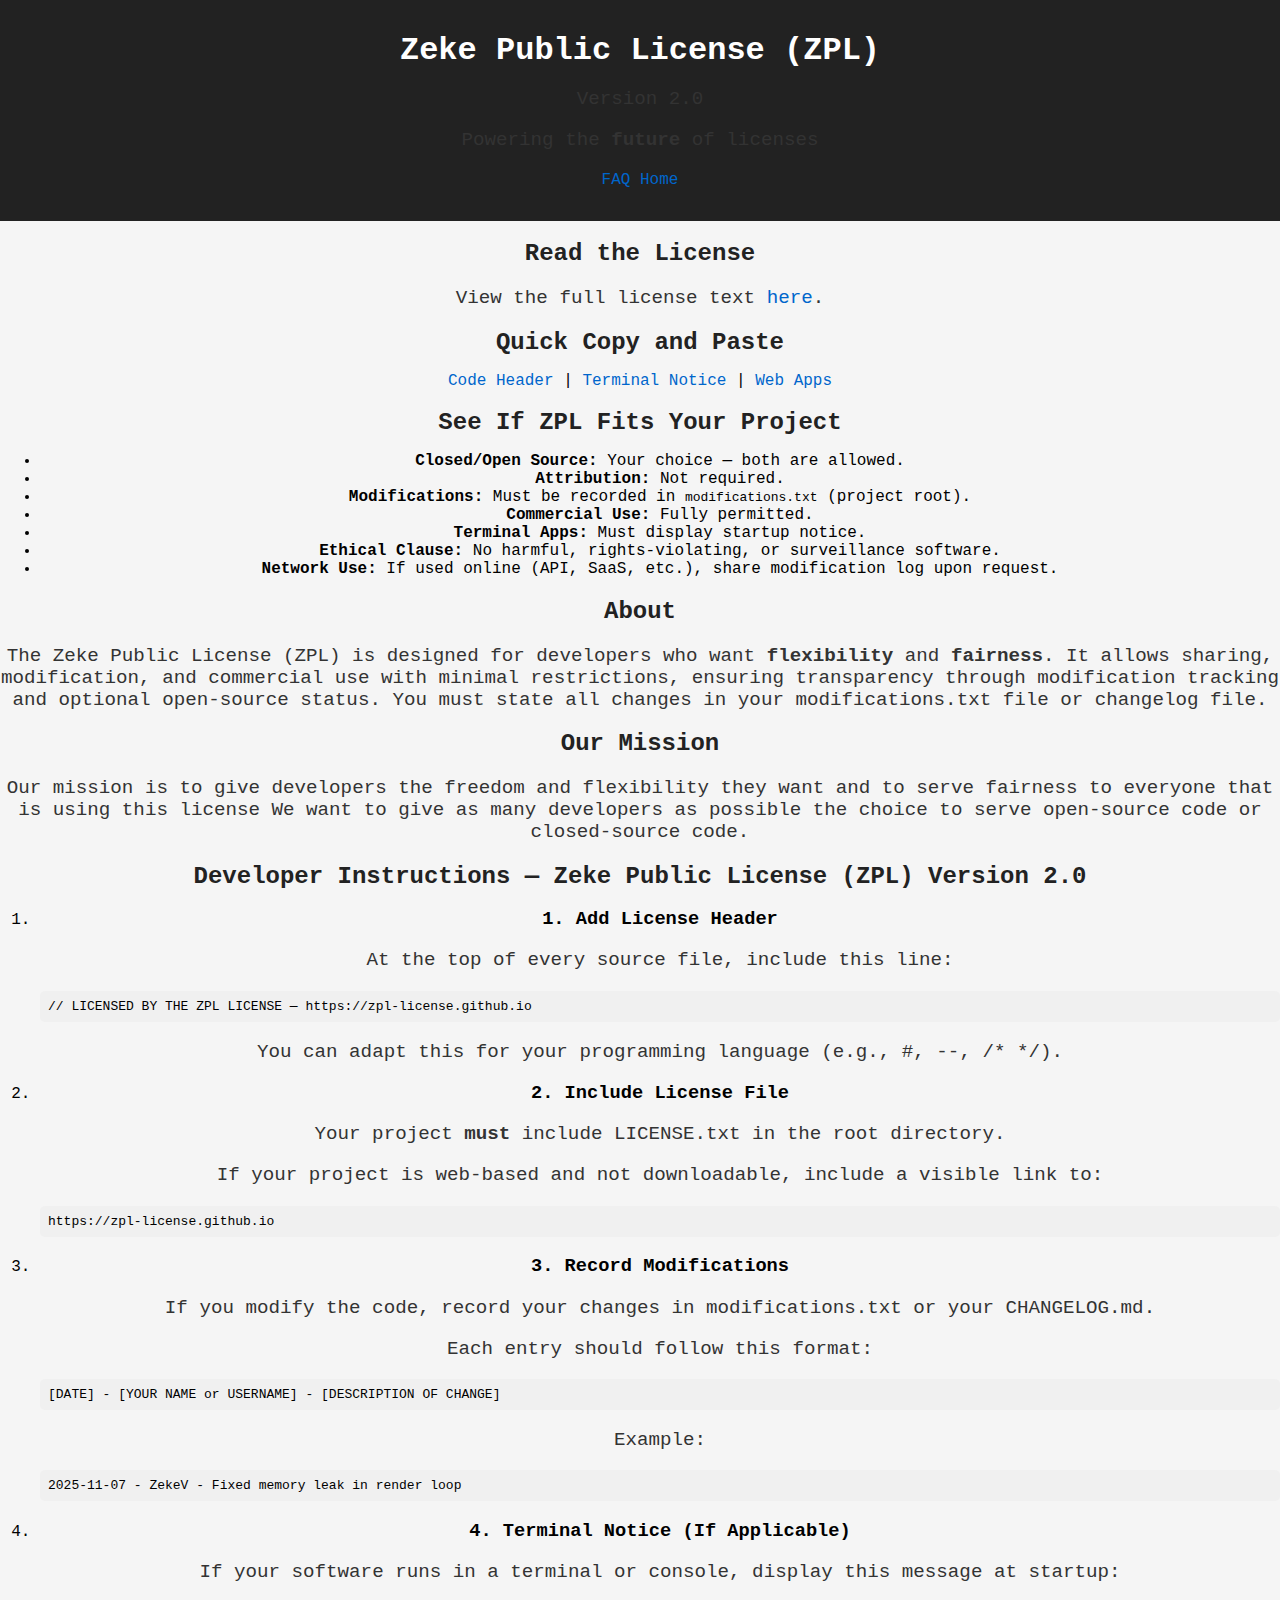
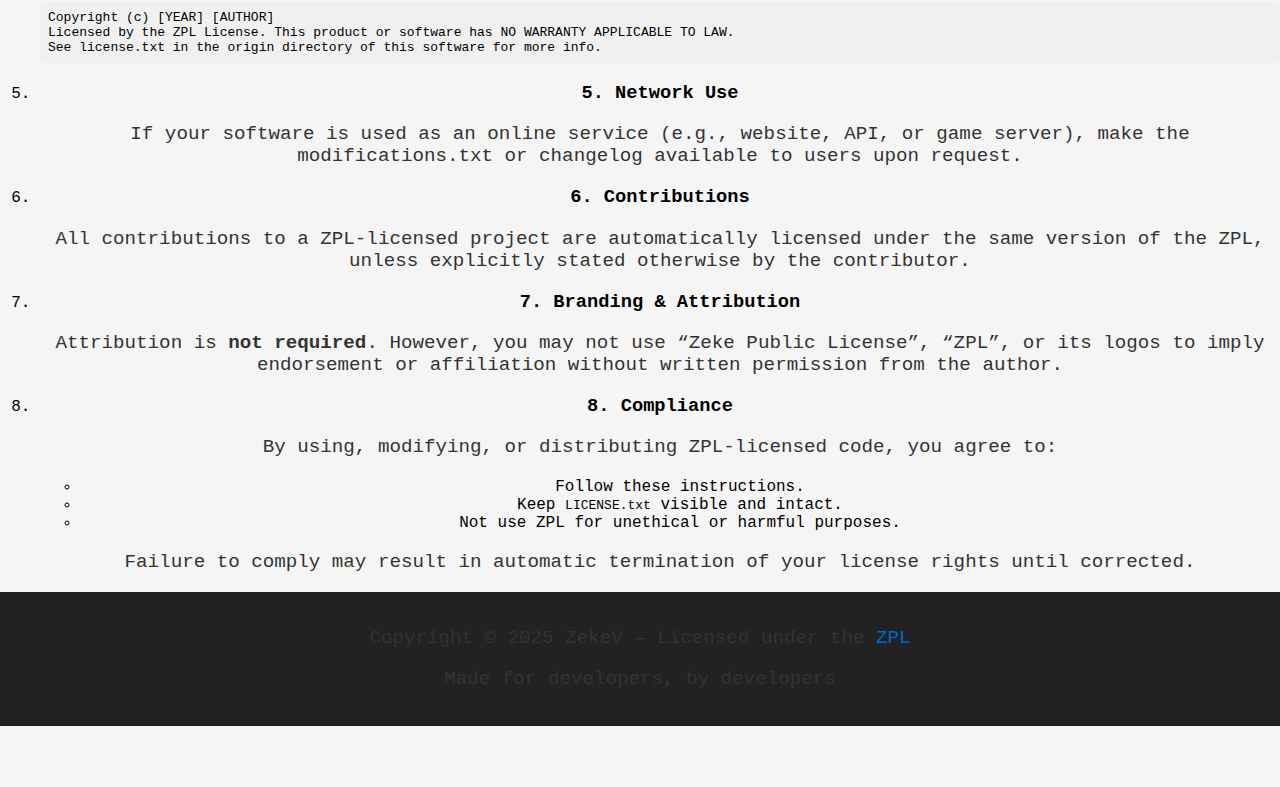
<file: index.html>
<!-- Licensed under the ZPL - zpl-license.github.io -->
<!DOCTYPE html>
<html lang="en">
<head>
    <meta charset="UTF-8">
    <meta name="viewport" content="width=device-width, initial-scale=1.0">
    <title>ZpL License</title>
    <link rel="stylesheet" href="style.css">
</head>


<body>
  <header>
    <h1>Zeke Public License (ZPL)</h1>
    <p>Version 2.0</p>
    <p> Powering the <strong>future</strong> of licenses</p>
    <a href="faq.html">FAQ</a>
    <a href="index.html">Home</a>


  </header>

  <main>
    <section>
      <h2>Read the License</h2>
      <p>View the full license text <a href="main.html" target="_blank">here</a>.</p>
    </section>
    <section>
      <h2> Quick Copy and Paste</h2>
   <a href="#" onclick="COPY('LICENSED BY THE ZPL LICENSE'); return false;">Code Header</a> | 
   <a href="#" onclick="COPY(`           Copyright (c) 2025 [AUTHOR]
       Licensed by the ZPL License. This product or software has NO WARRANTY APPLICABLE TO LAW.
 See license.txt in the origin directory of this software for more info.` 
 ); return false;">Terminal Notice</a> |
    <a href="#" onclick="COPY('Licensed by the ZPL License - zpl-license.github.io'); return false;">Web Apps</a> 
    </section>

<section>
  <h2>See If ZPL Fits Your Project</h2>
  
  <div class="license-checklist">
    <ul>
      <li><strong>Closed/Open Source:</strong> Your choice — both are allowed.</li>
      <li><strong>Attribution:</strong> Not required.</li>
      <li><strong>Modifications:</strong> Must be recorded in <code>modifications.txt</code> (project root).</li>
      <li><strong>Commercial Use:</strong> Fully permitted.</li>
      <li><strong>Terminal Apps:</strong> Must display startup notice.</li>
      <li><strong>Ethical Clause:</strong> No harmful, rights-violating, or surveillance software.</li>
      <li><strong>Network Use:</strong> If used online (API, SaaS, etc.), share modification log upon request.</li>
    </ul>
  </div>
</section>

    <section>
      <h2>About</h2>
      <p>
        The Zeke Public License (ZPL) is designed for developers who want <strong>flexibility</strong> 
        and <strong>fairness</strong>. It allows sharing, modification, and commercial use with minimal restrictions, 
        ensuring transparency through modification tracking and optional open-source status.
        You must state all changes in your modifications.txt file or changelog file. 
      </p>
    </section>
    <section>
        <h2>Our Mission</h2>
        <p>
            Our mission is to give developers the freedom and flexibility they want and to serve fairness to everyone that is using this license
            We want to give as many developers as possible the choice to serve open-source code or closed-source code. 
            
        </p>
    </section>
<section>
  <h2>Developer Instructions — Zeke Public License (ZPL) Version 2.0</h2>

  <ol>
    <li>
      <h3>1. Add License Header</h3>
      <p>At the top of every source file, include this line:</p>
      <pre><code>// LICENSED BY THE ZPL LICENSE — https://zpl-license.github.io</code></pre>
      <p>You can adapt this for your programming language (e.g., <code>#</code>, <code>--</code>, <code>/* */</code>).</p>
    </li>

    <li>
      <h3>2. Include License File</h3>
      <p>Your project <strong>must</strong> include <code>LICENSE.txt</code> in the root directory.</p>
      <p>If your project is web-based and not downloadable, include a visible link to:</p>
      <pre><code>https://zpl-license.github.io</code></pre>
    </li>

    <li>
      <h3>3. Record Modifications</h3>
      <p>If you modify the code, record your changes in <code>modifications.txt</code> or your <code>CHANGELOG.md</code>.</p>
      <p>Each entry should follow this format:</p>
      <pre><code>[DATE] - [YOUR NAME or USERNAME] - [DESCRIPTION OF CHANGE]</code></pre>
      <p>Example:</p>
      <pre><code>2025-11-07 - ZekeV - Fixed memory leak in render loop</code></pre>
    </li>

    <li>
      <h3>4. Terminal Notice (If Applicable)</h3>
      <p>If your software runs in a terminal or console, display this message at startup:</p>
      <pre><code>Copyright (c) [YEAR] [AUTHOR]
Licensed by the ZPL License. This product or software has NO WARRANTY APPLICABLE TO LAW.
See license.txt in the origin directory of this software for more info.</code></pre>
    </li>

    <li>
      <h3>5. Network Use</h3>
      <p>If your software is used as an online service (e.g., website, API, or game server),
      make the <code>modifications.txt</code> or changelog available to users upon request.</p>
    </li>

    <li>
      <h3>6. Contributions</h3>
      <p>All contributions to a ZPL-licensed project are automatically licensed under the same version of the ZPL,
      unless explicitly stated otherwise by the contributor.</p>
    </li>

    <li>
      <h3>7. Branding & Attribution</h3>
      <p>Attribution is <strong>not required</strong>. However, you may not use “Zeke Public License”, “ZPL”,
      or its logos to imply endorsement or affiliation without written permission from the author.</p>
    </li>

    <li>
      <h3>8. Compliance</h3>
      <p>By using, modifying, or distributing ZPL-licensed code, you agree to:</p>
      <ul>
        <li>Follow these instructions.</li>
        <li>Keep <code>LICENSE.txt</code> visible and intact.</li>
        <li>Not use ZPL for unethical or harmful purposes.</li>
      </ul>
      <p>Failure to comply may result in automatic termination of your license rights until corrected.</p>
    </li>
  </ol>
</section>

  </main>

  <footer>
    <p>Copyright &copy; 2025 ZekeV — Licensed under the 
        <a href="/LICENSE.TXT">ZPL</a>
    </p>
    <p> Made for developers, by developers</p>
  </footer>
  <!--Code for the stuff above-->
    <script>
        function COPY(text) {
            navigator.clipboard.writeText(text)
                .then(() => {
                  console.log(`Copied '${text}' to clipboard!`);
                })
                .catch(err => {
                    alert("Failed to copy: " + err);
                });
        }
    </script>
</body>

</html>
</file>
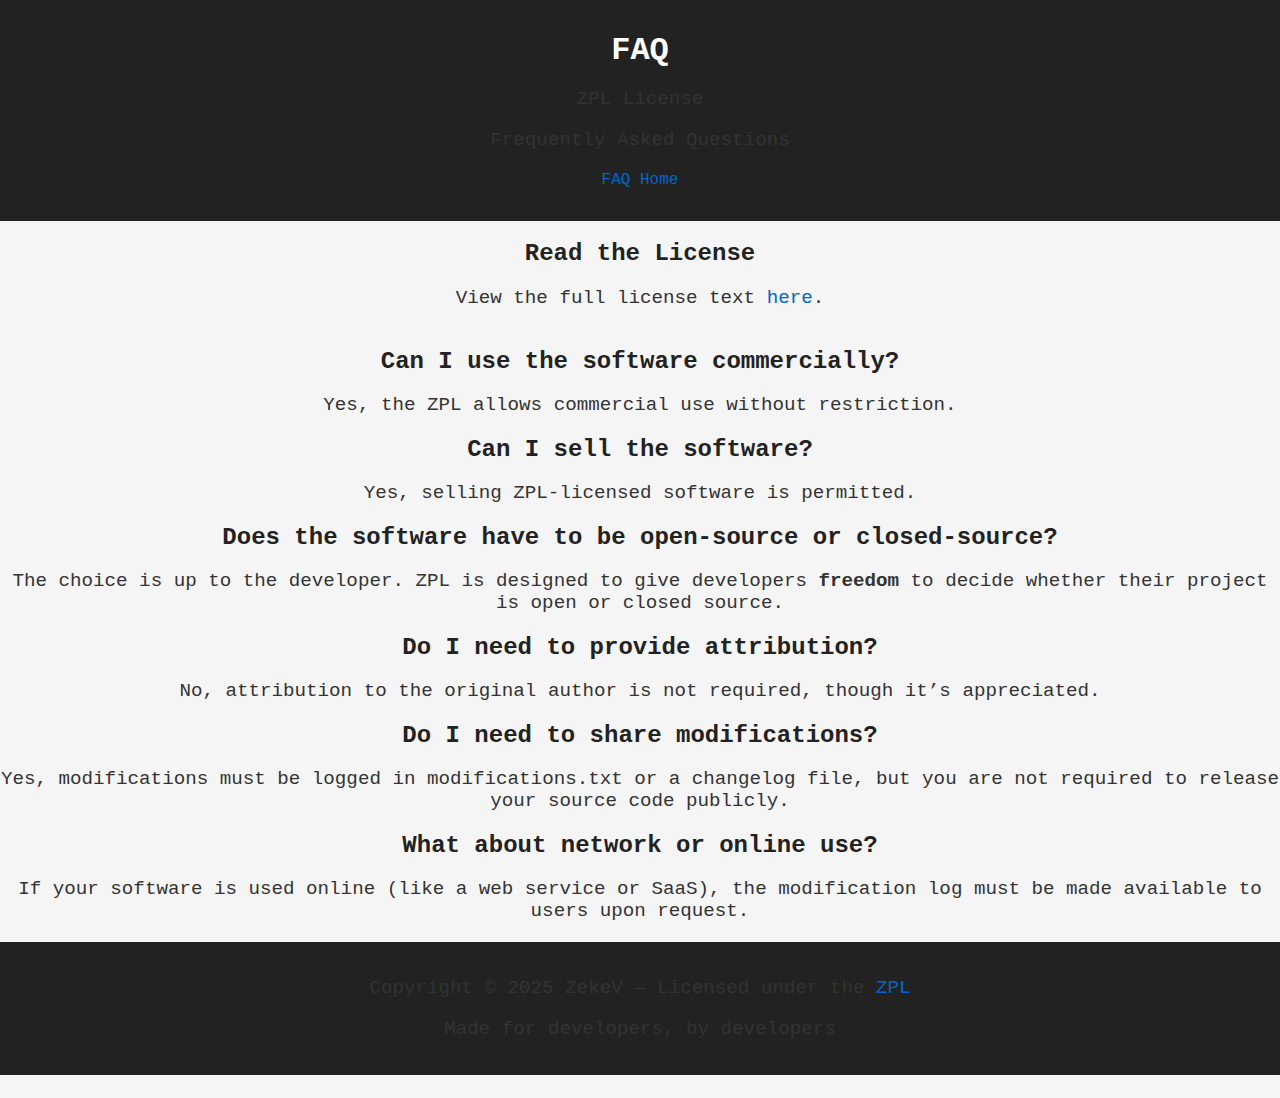
<file: faq.html>
<!DOCTYPE html>
<html lang="en">
<head>
    <meta charset="UTF-8">
    <meta name="viewport" content="width=device-width, initial-scale=1.0">
    <title>ZPL FAQ</title>
    <link rel="stylesheet" href="style.css">
</head>
<body>
    <header>
        <h1>FAQ</h1>
<p>ZPL License</p>
        <p>Frequently Asked Questions</p>
                <a href="faq.html">FAQ</a>
        <a href="index.html">Home</a>
    </header>
 <section>
      <h2>Read the License</h2>
      <p>View the full license text <a href="LICENSE.txt" target="_blank">here</a>.</p>
    </section>
    <main>
        <section>
            <h2>Can I use the software commercially?</h2>
            <p>Yes, the ZPL allows commercial use without restriction.</p>
        </section>

        <section>
            <h2>Can I sell the software?</h2>
            <p>Yes, selling ZPL-licensed software is permitted.</p>
        </section>

        <section>
            <h2>Does the software have to be open-source or closed-source?</h2>
            <p>The choice is up to the developer. ZPL is designed to give developers <strong>freedom</strong> to decide whether their project is open or closed source.</p>
        </section>

        <section>
            <h2>Do I need to provide attribution?</h2>
            <p>No, attribution to the original author is not required, though it’s appreciated.</p>
        </section>

        <section>
            <h2>Do I need to share modifications?</h2>
            <p>Yes, modifications must be logged in <code>modifications.txt</code> or a changelog file, but you are not required to release your source code publicly.</p>
        </section>

        <section>
            <h2>What about network or online use?</h2>
            <p>If your software is used online (like a web service or SaaS), the modification log must be made available to users upon request.</p>
        </section>
    </main>

    <footer>
        <p>Copyright &copy; 2025 ZekeV — Licensed under the 
            <a href="/license.html">ZPL</a>
        </p>
        <p>Made for developers, by developers</p>
    </footer>
</body>
</html>
</file>
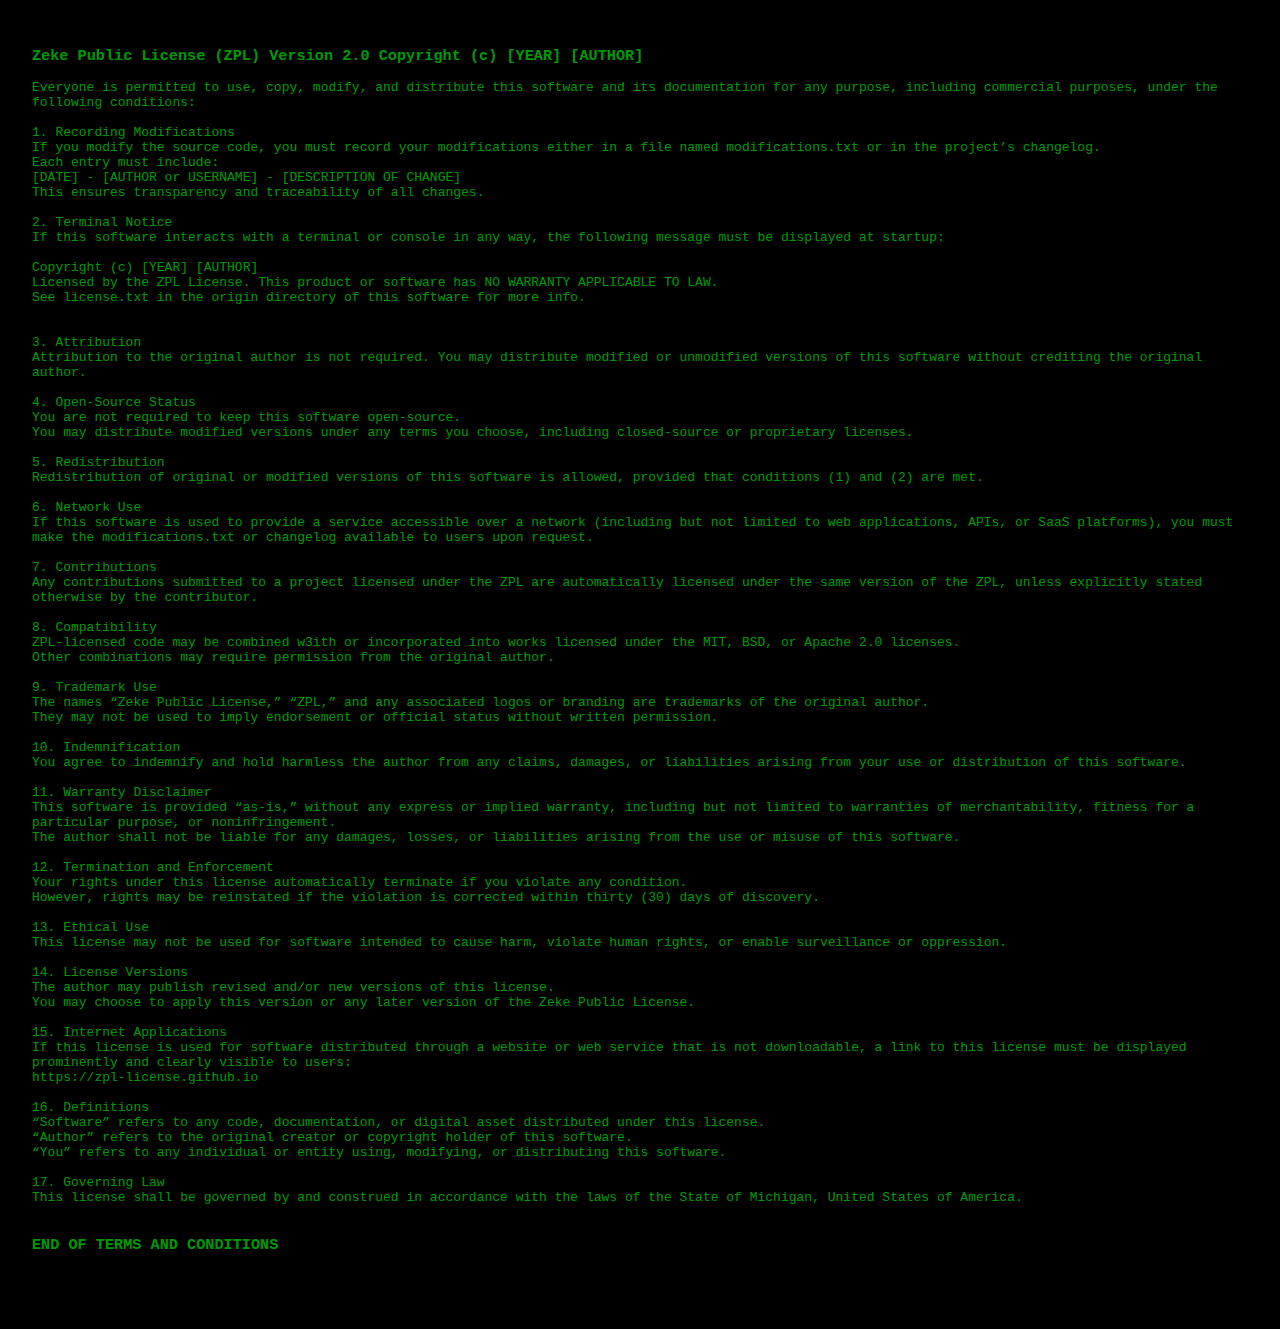
<file: license.html>
<!DOCTYPE html>
<html lang="en">
<head>
    <meta charset="UTF-8">
    <meta name="viewport" content="width=device-width, initial-scale=1.0">
    <title>ZPL</title>
    <style>

        body {
            background-color: black;
            color: rgba(0, 255, 13, 0.616);
            font-family: monospace;
            margin: 0;
            padding: 2rem;
        }
        .center-text {
            text-align: center;
        }
        pre {
            white-space: pre-wrap;
            word-wrap: break-word;
        }

    </style>
</head>
<body>

                                                   <h3 class=".center-text">Zeke Public License (ZPL) Version 2.0
                                                         Copyright (c) [YEAR] [AUTHOR]</h3>   
    <pre>
Everyone is permitted to use, copy, modify, and distribute this software and its documentation for any purpose, including commercial purposes, under the following conditions:

1. Recording Modifications
If you modify the source code, you must record your modifications either in a file named modifications.txt or in the project’s changelog.
Each entry must include:
[DATE] - [AUTHOR or USERNAME] - [DESCRIPTION OF CHANGE]
This ensures transparency and traceability of all changes.

2. Terminal Notice
If this software interacts with a terminal or console in any way, the following message must be displayed at startup:

Copyright (c) [YEAR] [AUTHOR]
Licensed by the ZPL License. This product or software has NO WARRANTY APPLICABLE TO LAW.
See license.txt in the origin directory of this software for more info.


3. Attribution
Attribution to the original author is not required. You may distribute modified or unmodified versions of this software without crediting the original author.

4. Open-Source Status
You are not required to keep this software open-source.
You may distribute modified versions under any terms you choose, including closed-source or proprietary licenses.

5. Redistribution
Redistribution of original or modified versions of this software is allowed, provided that conditions (1) and (2) are met.

6. Network Use
If this software is used to provide a service accessible over a network (including but not limited to web applications, APIs, or SaaS platforms), you must make the modifications.txt or changelog available to users upon request.

7. Contributions
Any contributions submitted to a project licensed under the ZPL are automatically licensed under the same version of the ZPL, unless explicitly stated otherwise by the contributor.

8. Compatibility
ZPL-licensed code may be combined w3ith or incorporated into works licensed under the MIT, BSD, or Apache 2.0 licenses.
Other combinations may require permission from the original author.

9. Trademark Use
The names “Zeke Public License,” “ZPL,” and any associated logos or branding are trademarks of the original author.
They may not be used to imply endorsement or official status without written permission.

10. Indemnification
You agree to indemnify and hold harmless the author from any claims, damages, or liabilities arising from your use or distribution of this software.

11. Warranty Disclaimer
This software is provided “as-is,” without any express or implied warranty, including but not limited to warranties of merchantability, fitness for a particular purpose, or noninfringement.
The author shall not be liable for any damages, losses, or liabilities arising from the use or misuse of this software.

12. Termination and Enforcement
Your rights under this license automatically terminate if you violate any condition.
However, rights may be reinstated if the violation is corrected within thirty (30) days of discovery.

13. Ethical Use
This license may not be used for software intended to cause harm, violate human rights, or enable surveillance or oppression.

14. License Versions
The author may publish revised and/or new versions of this license.
You may choose to apply this version or any later version of the Zeke Public License.

15. Internet Applications
If this license is used for software distributed through a website or web service that is not downloadable, a link to this license must be displayed prominently and clearly visible to users:
https://zpl-license.github.io

16. Definitions
“Software” refers to any code, documentation, or digital asset distributed under this license.
“Author” refers to the original creator or copyright holder of this software.
“You” refers to any individual or entity using, modifying, or distributing this software.

17. Governing Law
This license shall be governed by and construed in accordance with the laws of the State of Michigan, United States of America.

<h3>END OF TERMS AND CONDITIONS</h3>
</pre>
</body>
</html>
</file>
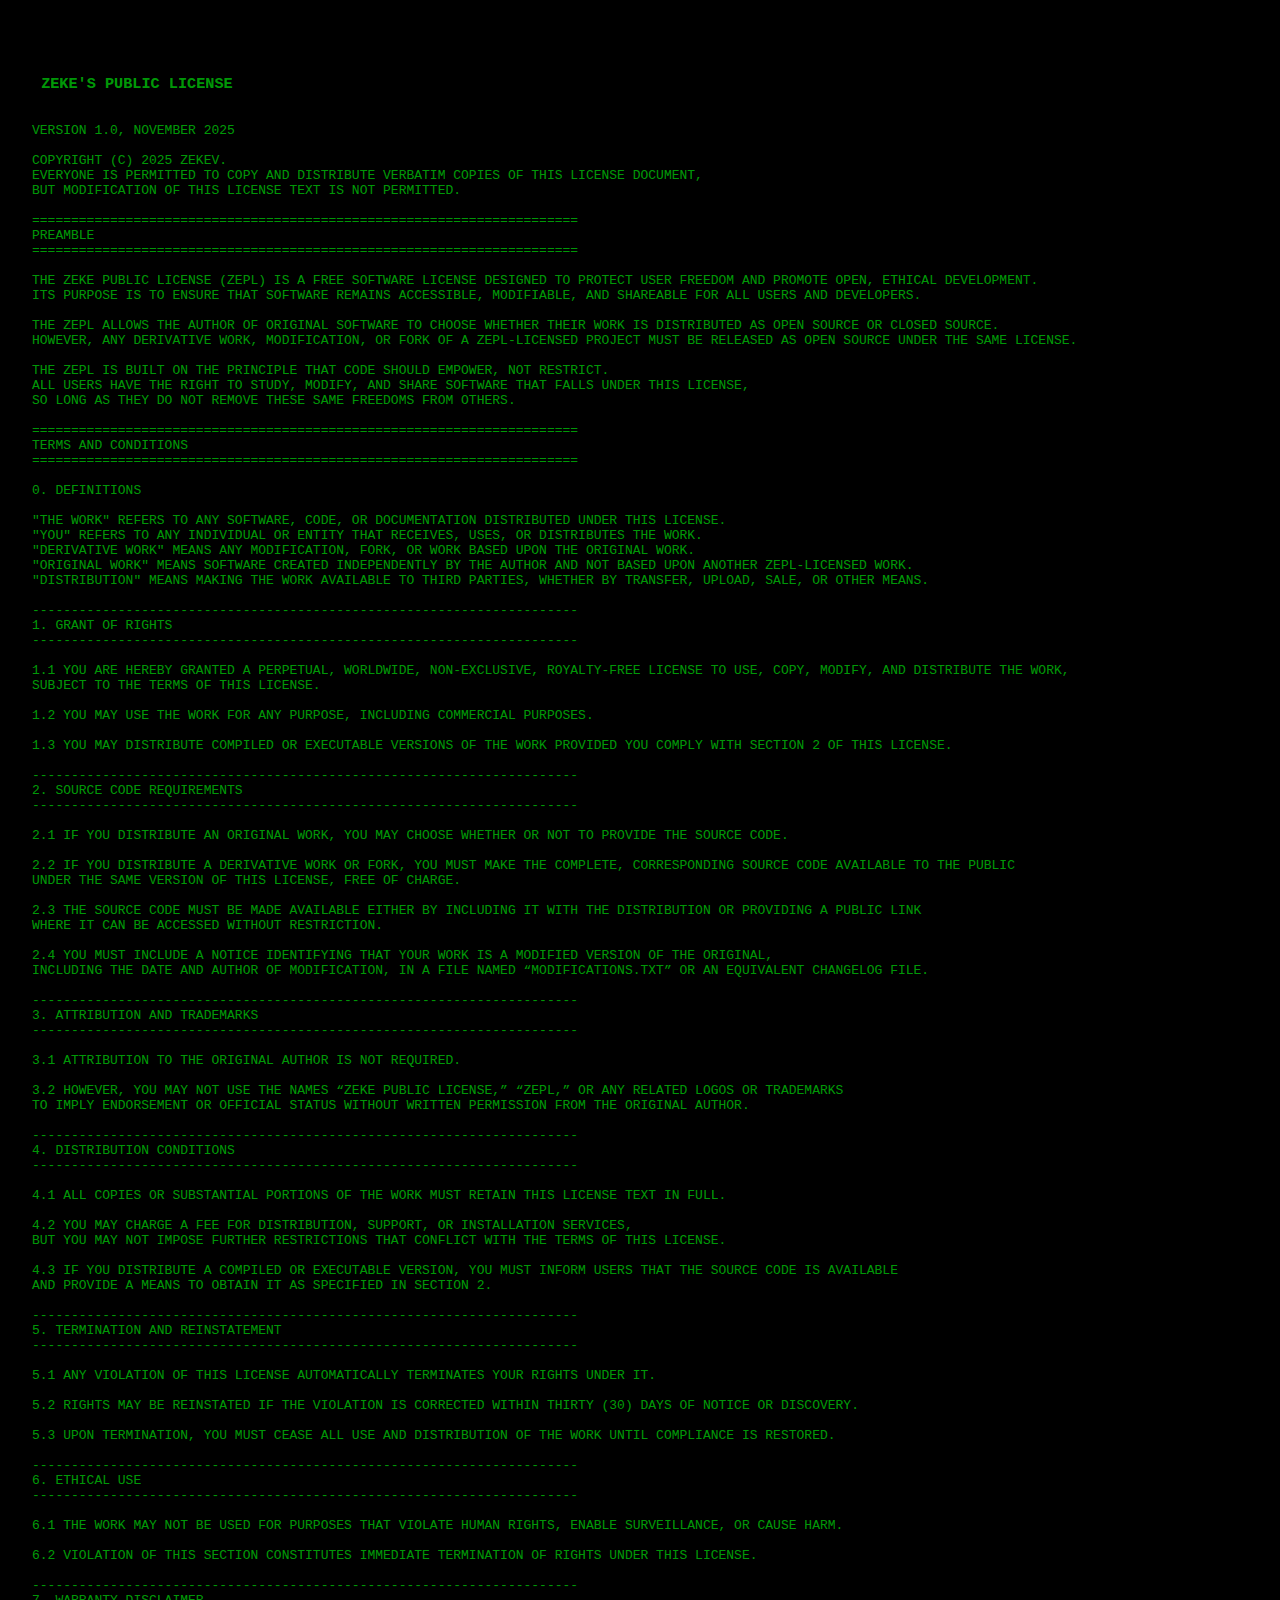
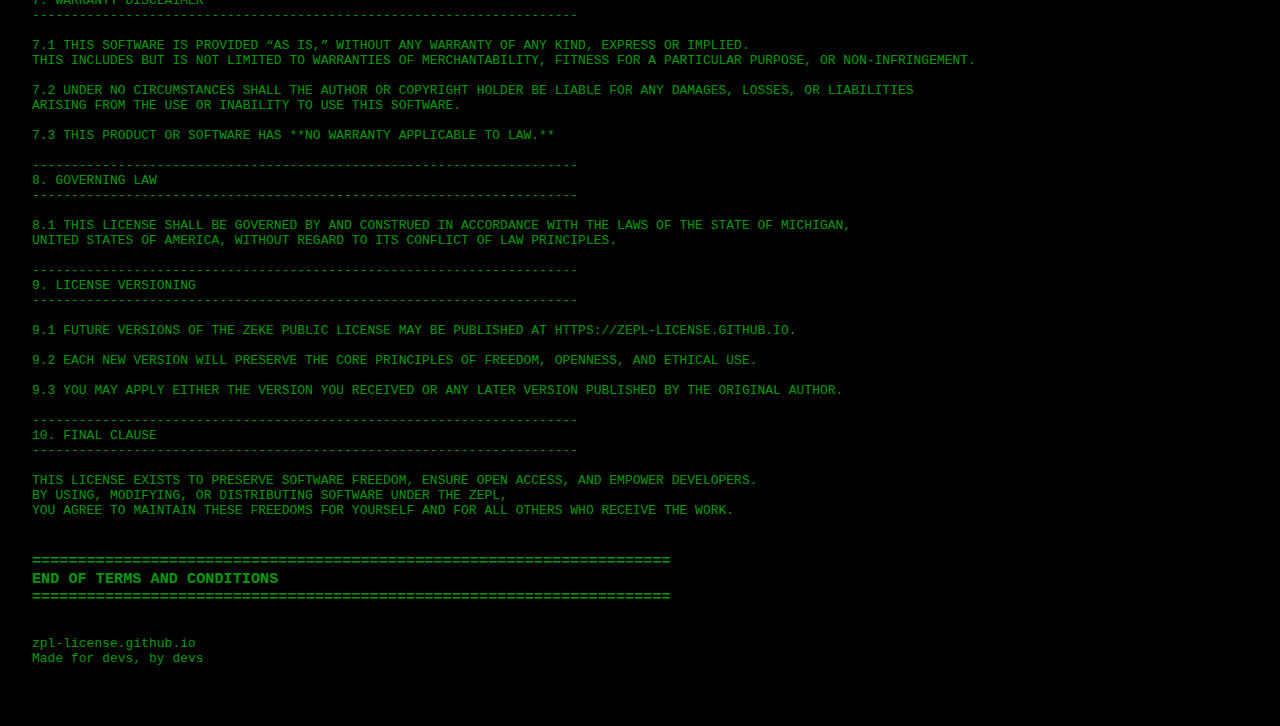
<file: main.html>
<!-- Licensed under the ZEPL - zpl-license.github.io -->
<!DOCTYPE html>
<html lang="en">
<head>
    <meta charset="UTF-8">
    <meta name="viewport" content="width=device-width, initial-scale=1.0">
    <title>ZEPL</title>
        <link rel="shortcut icon" href="favicon.png" type="image/x-icon">
    <style>

        body {
            background-color: black;
            color: rgba(0, 255, 13, 0.616);
            font-family: monospace;
            margin: 0;
            padding: 2rem;
        }
        .center-text {
            text-align: center;
        }
        pre {
            white-space: pre-wrap;
            word-wrap: break-word;
        }

    </style>
</head>
<body>
    <pre>
 <h3> ZEKE'S PUBLIC LICENSE </h3>
VERSION 1.0, NOVEMBER 2025  

COPYRIGHT (C) 2025 ZEKEV.  
EVERYONE IS PERMITTED TO COPY AND DISTRIBUTE VERBATIM COPIES OF THIS LICENSE DOCUMENT,  
BUT MODIFICATION OF THIS LICENSE TEXT IS NOT PERMITTED.  

======================================================================
PREAMBLE
======================================================================

THE ZEKE PUBLIC LICENSE (ZEPL) IS A FREE SOFTWARE LICENSE DESIGNED TO PROTECT USER FREEDOM AND PROMOTE OPEN, ETHICAL DEVELOPMENT.  
ITS PURPOSE IS TO ENSURE THAT SOFTWARE REMAINS ACCESSIBLE, MODIFIABLE, AND SHAREABLE FOR ALL USERS AND DEVELOPERS.  

THE ZEPL ALLOWS THE AUTHOR OF ORIGINAL SOFTWARE TO CHOOSE WHETHER THEIR WORK IS DISTRIBUTED AS OPEN SOURCE OR CLOSED SOURCE.  
HOWEVER, ANY DERIVATIVE WORK, MODIFICATION, OR FORK OF A ZEPL-LICENSED PROJECT MUST BE RELEASED AS OPEN SOURCE UNDER THE SAME LICENSE.  

THE ZEPL IS BUILT ON THE PRINCIPLE THAT CODE SHOULD EMPOWER, NOT RESTRICT.  
ALL USERS HAVE THE RIGHT TO STUDY, MODIFY, AND SHARE SOFTWARE THAT FALLS UNDER THIS LICENSE,  
SO LONG AS THEY DO NOT REMOVE THESE SAME FREEDOMS FROM OTHERS.  

======================================================================
TERMS AND CONDITIONS
======================================================================

0. DEFINITIONS  

"THE WORK" REFERS TO ANY SOFTWARE, CODE, OR DOCUMENTATION DISTRIBUTED UNDER THIS LICENSE.  
"YOU" REFERS TO ANY INDIVIDUAL OR ENTITY THAT RECEIVES, USES, OR DISTRIBUTES THE WORK.  
"DERIVATIVE WORK" MEANS ANY MODIFICATION, FORK, OR WORK BASED UPON THE ORIGINAL WORK.  
"ORIGINAL WORK" MEANS SOFTWARE CREATED INDEPENDENTLY BY THE AUTHOR AND NOT BASED UPON ANOTHER ZEPL-LICENSED WORK.  
"DISTRIBUTION" MEANS MAKING THE WORK AVAILABLE TO THIRD PARTIES, WHETHER BY TRANSFER, UPLOAD, SALE, OR OTHER MEANS.  

----------------------------------------------------------------------
1. GRANT OF RIGHTS
----------------------------------------------------------------------

1.1 YOU ARE HEREBY GRANTED A PERPETUAL, WORLDWIDE, NON-EXCLUSIVE, ROYALTY-FREE LICENSE TO USE, COPY, MODIFY, AND DISTRIBUTE THE WORK,  
SUBJECT TO THE TERMS OF THIS LICENSE.  

1.2 YOU MAY USE THE WORK FOR ANY PURPOSE, INCLUDING COMMERCIAL PURPOSES.  

1.3 YOU MAY DISTRIBUTE COMPILED OR EXECUTABLE VERSIONS OF THE WORK PROVIDED YOU COMPLY WITH SECTION 2 OF THIS LICENSE.  

----------------------------------------------------------------------
2. SOURCE CODE REQUIREMENTS
----------------------------------------------------------------------

2.1 IF YOU DISTRIBUTE AN ORIGINAL WORK, YOU MAY CHOOSE WHETHER OR NOT TO PROVIDE THE SOURCE CODE.  

2.2 IF YOU DISTRIBUTE A DERIVATIVE WORK OR FORK, YOU MUST MAKE THE COMPLETE, CORRESPONDING SOURCE CODE AVAILABLE TO THE PUBLIC  
UNDER THE SAME VERSION OF THIS LICENSE, FREE OF CHARGE.  

2.3 THE SOURCE CODE MUST BE MADE AVAILABLE EITHER BY INCLUDING IT WITH THE DISTRIBUTION OR PROVIDING A PUBLIC LINK  
WHERE IT CAN BE ACCESSED WITHOUT RESTRICTION.  

2.4 YOU MUST INCLUDE A NOTICE IDENTIFYING THAT YOUR WORK IS A MODIFIED VERSION OF THE ORIGINAL,  
INCLUDING THE DATE AND AUTHOR OF MODIFICATION, IN A FILE NAMED “MODIFICATIONS.TXT” OR AN EQUIVALENT CHANGELOG FILE.  

----------------------------------------------------------------------
3. ATTRIBUTION AND TRADEMARKS
----------------------------------------------------------------------

3.1 ATTRIBUTION TO THE ORIGINAL AUTHOR IS NOT REQUIRED.  

3.2 HOWEVER, YOU MAY NOT USE THE NAMES “ZEKE PUBLIC LICENSE,” “ZEPL,” OR ANY RELATED LOGOS OR TRADEMARKS  
TO IMPLY ENDORSEMENT OR OFFICIAL STATUS WITHOUT WRITTEN PERMISSION FROM THE ORIGINAL AUTHOR.  

----------------------------------------------------------------------
4. DISTRIBUTION CONDITIONS
----------------------------------------------------------------------

4.1 ALL COPIES OR SUBSTANTIAL PORTIONS OF THE WORK MUST RETAIN THIS LICENSE TEXT IN FULL.  

4.2 YOU MAY CHARGE A FEE FOR DISTRIBUTION, SUPPORT, OR INSTALLATION SERVICES,  
BUT YOU MAY NOT IMPOSE FURTHER RESTRICTIONS THAT CONFLICT WITH THE TERMS OF THIS LICENSE.  

4.3 IF YOU DISTRIBUTE A COMPILED OR EXECUTABLE VERSION, YOU MUST INFORM USERS THAT THE SOURCE CODE IS AVAILABLE  
AND PROVIDE A MEANS TO OBTAIN IT AS SPECIFIED IN SECTION 2.  

----------------------------------------------------------------------
5. TERMINATION AND REINSTATEMENT
----------------------------------------------------------------------

5.1 ANY VIOLATION OF THIS LICENSE AUTOMATICALLY TERMINATES YOUR RIGHTS UNDER IT.  

5.2 RIGHTS MAY BE REINSTATED IF THE VIOLATION IS CORRECTED WITHIN THIRTY (30) DAYS OF NOTICE OR DISCOVERY.  

5.3 UPON TERMINATION, YOU MUST CEASE ALL USE AND DISTRIBUTION OF THE WORK UNTIL COMPLIANCE IS RESTORED.  

----------------------------------------------------------------------
6. ETHICAL USE
----------------------------------------------------------------------

6.1 THE WORK MAY NOT BE USED FOR PURPOSES THAT VIOLATE HUMAN RIGHTS, ENABLE SURVEILLANCE, OR CAUSE HARM.  

6.2 VIOLATION OF THIS SECTION CONSTITUTES IMMEDIATE TERMINATION OF RIGHTS UNDER THIS LICENSE.  

----------------------------------------------------------------------
7. WARRANTY DISCLAIMER
----------------------------------------------------------------------

7.1 THIS SOFTWARE IS PROVIDED “AS IS,” WITHOUT ANY WARRANTY OF ANY KIND, EXPRESS OR IMPLIED.  
THIS INCLUDES BUT IS NOT LIMITED TO WARRANTIES OF MERCHANTABILITY, FITNESS FOR A PARTICULAR PURPOSE, OR NON-INFRINGEMENT.  

7.2 UNDER NO CIRCUMSTANCES SHALL THE AUTHOR OR COPYRIGHT HOLDER BE LIABLE FOR ANY DAMAGES, LOSSES, OR LIABILITIES  
ARISING FROM THE USE OR INABILITY TO USE THIS SOFTWARE.  

7.3 THIS PRODUCT OR SOFTWARE HAS **NO WARRANTY APPLICABLE TO LAW.**  

----------------------------------------------------------------------
8. GOVERNING LAW
----------------------------------------------------------------------

8.1 THIS LICENSE SHALL BE GOVERNED BY AND CONSTRUED IN ACCORDANCE WITH THE LAWS OF THE STATE OF MICHIGAN,  
UNITED STATES OF AMERICA, WITHOUT REGARD TO ITS CONFLICT OF LAW PRINCIPLES.  

----------------------------------------------------------------------
9. LICENSE VERSIONING
----------------------------------------------------------------------

9.1 FUTURE VERSIONS OF THE ZEKE PUBLIC LICENSE MAY BE PUBLISHED AT HTTPS://ZEPL-LICENSE.GITHUB.IO.  

9.2 EACH NEW VERSION WILL PRESERVE THE CORE PRINCIPLES OF FREEDOM, OPENNESS, AND ETHICAL USE.  

9.3 YOU MAY APPLY EITHER THE VERSION YOU RECEIVED OR ANY LATER VERSION PUBLISHED BY THE ORIGINAL AUTHOR.  

----------------------------------------------------------------------
10. FINAL CLAUSE
----------------------------------------------------------------------

THIS LICENSE EXISTS TO PRESERVE SOFTWARE FREEDOM, ENSURE OPEN ACCESS, AND EMPOWER DEVELOPERS.  
BY USING, MODIFYING, OR DISTRIBUTING SOFTWARE UNDER THE ZEPL,  
YOU AGREE TO MAINTAIN THESE FREEDOMS FOR YOURSELF AND FOR ALL OTHERS WHO RECEIVE THE WORK.  
<h3>
======================================================================
END OF TERMS AND CONDITIONS
======================================================================
</h3>
zpl-license.github.io
Made for devs, by devs

</pre>
</body>

</html>
</file>
<file: style.css>
body {
  font-family: "Courier Prime", monospace;
  background-color: #f5f5f5;
  margin: 0;
  padding: 0;
  text-align: center;
  display: flex;
  flex-direction: column;
  min-height: 100vh; 
}

header {
  background: #222;
  color: white;
  padding: 2rem 1rem;
}

h1 {
  margin: 0;
}

p {
  font-size: 1.2rem;
  color: #333;
}

nav {
  margin-top: 0.5rem;
}

nav a {
  color: #00aaff;
  text-decoration: none;
  margin: 0 0.5rem;
}

nav a:hover,
nav a.active {
  text-decoration: underline;
}

.content {
  margin: 2rem auto;
  max-width: 700px;
  background: white;
  padding: 2rem;
  border-radius: 8px;
  box-shadow: 0 2px 5px rgba(0,0,0,0.1);
  flex: 1; 
}

.section {
  margin: 2rem 0;
}

h2 {
  color: #222;
  margin-bottom: 1rem;
}

a {
  color: #0066cc;
  text-decoration: none;
}

a:hover {
  text-decoration: underline;
}

.disabled {
  opacity: 0.5;
  pointer-events: none;
  cursor: default;
}

footer {
  background: #222;
  color: #999; 
  padding: 1rem;
  margin-top: 0; 
}

pre {
  background: #f0f0f0;
  padding: 0.5rem;
  text-align: left;
  border-radius: 5px;
  overflow-x: auto;
}

@media (max-width: 768px) {
  .content {
    margin: 1rem;
    padding: 1rem;
  }
}
</file>
